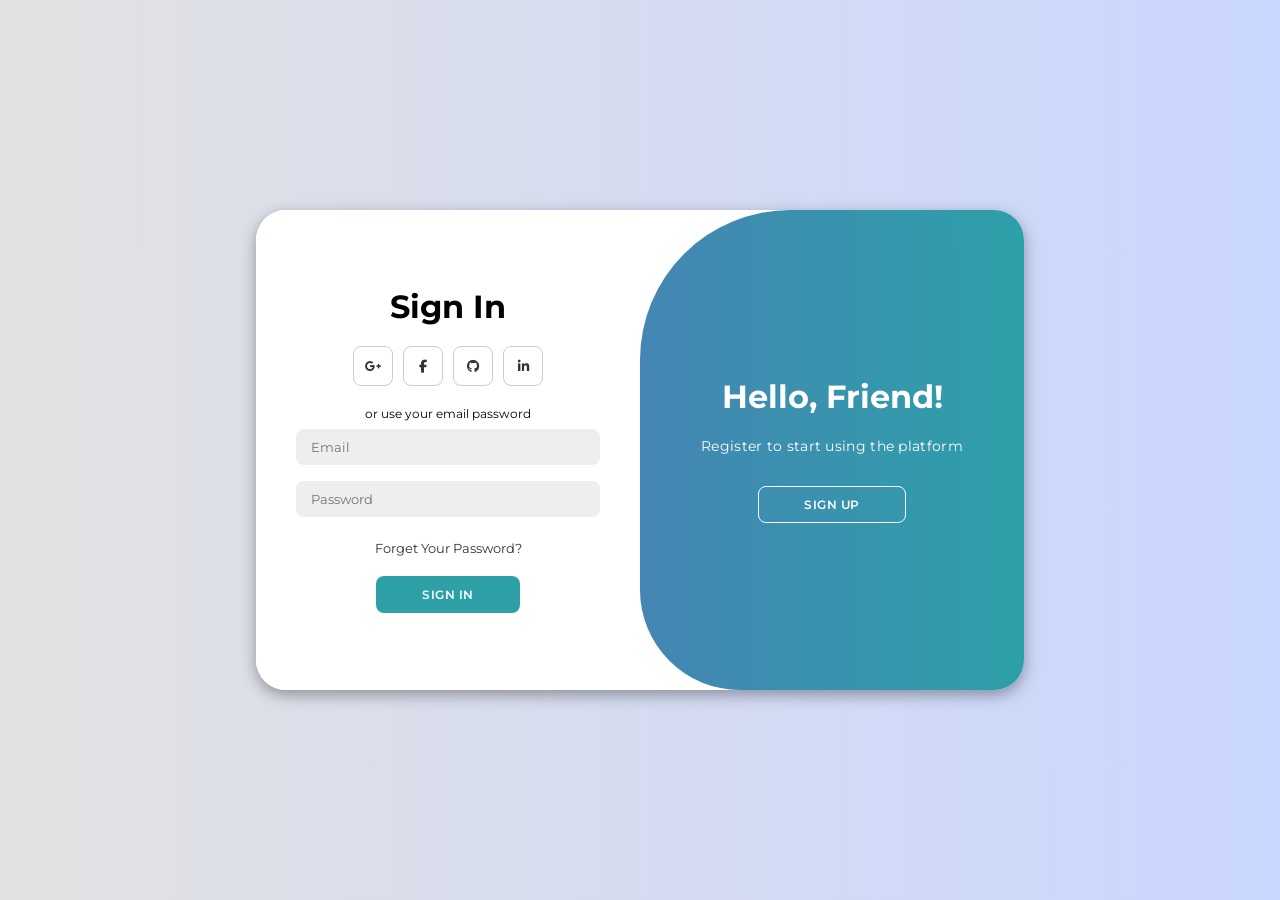
<file: login.html>
<!DOCTYPE html>
<html lang="en">
  <head>
    <meta charset="UTF-8" />
    <meta name="viewport" content="width=device-width, initial-scale=1.0" />
    
    <!-- Font Awesome -->
    <link
      rel="stylesheet"
      href="https://cdnjs.cloudflare.com/ajax/libs/font-awesome/6.4.2/css/all.min.css"
    />
    
    <!-- Your CSS -->
    <link rel="stylesheet" href="login.css" />

    <title>Login Page</title>
  </head>

  <body>
    <div class="container" id="container">

      <!-- SIGN UP -->
      <div class="form-container sign-up">
        <form id="signupForm">
          <h1>Create Account</h1>

          <div class="social-icons">
            <a href="#" class="icon"><i class="fa-brands fa-google-plus-g"></i></a>
            <a href="#" class="icon"><i class="fa-brands fa-facebook-f"></i></a>
            <a href="#" class="icon"><i class="fa-brands fa-github"></i></a>
            <a href="#" class="icon"><i class="fa-brands fa-linkedin-in"></i></a>
          </div>

          <span>or use your email for registration</span>

          <input type="text" id="signupName" placeholder="Name" required />
          <input type="email" id="signupEmail" placeholder="Email" required />
          <input type="password" id="signupPassword" placeholder="Password" required />

          <button type="submit">Sign Up</button>
        </form>
      </div>

      <!-- SIGN IN -->
      <div class="form-container sign-in">
        <form id="loginForm">
          <h1>Sign In</h1>

          <div class="social-icons">
            <a href="#" class="icon"><i class="fa-brands fa-google-plus-g"></i></a>
            <a href="#" class="icon"><i class="fa-brands fa-facebook-f"></i></a>
            <a href="#" class="icon"><i class="fa-brands fa-github"></i></a>
            <a href="#" class="icon"><i class="fa-brands fa-linkedin-in"></i></a>
          </div>

          <span>or use your email password</span>

          <input type="email" id="loginEmail" placeholder="Email" required />
          <input type="password" id="loginPassword" placeholder="Password" required />

          <a href="#">Forget Your Password?</a>

          <button type="submit">Sign In</button>
        </form>
      </div>

      <!-- TOGGLE PANEL -->
      <div class="toggle-container">
        <div class="toggle">

          <div class="toggle-panel toggle-left">
            <h1>Welcome Back!</h1>
            <p>Enter your details to access all features</p>
            <button class="hidden" id="login">Sign In</button>
          </div>

          <div class="toggle-panel toggle-right">
            <h1>Hello, Friend!</h1>
            <p>Register to start using the platform</p>
            <button class="hidden" id="register">Sign Up</button>
          </div>

        </div>
      </div>

    </div>

    <!-- Your JS -->
    <script src="login.js"></script>
  </body>
</html>
</file>
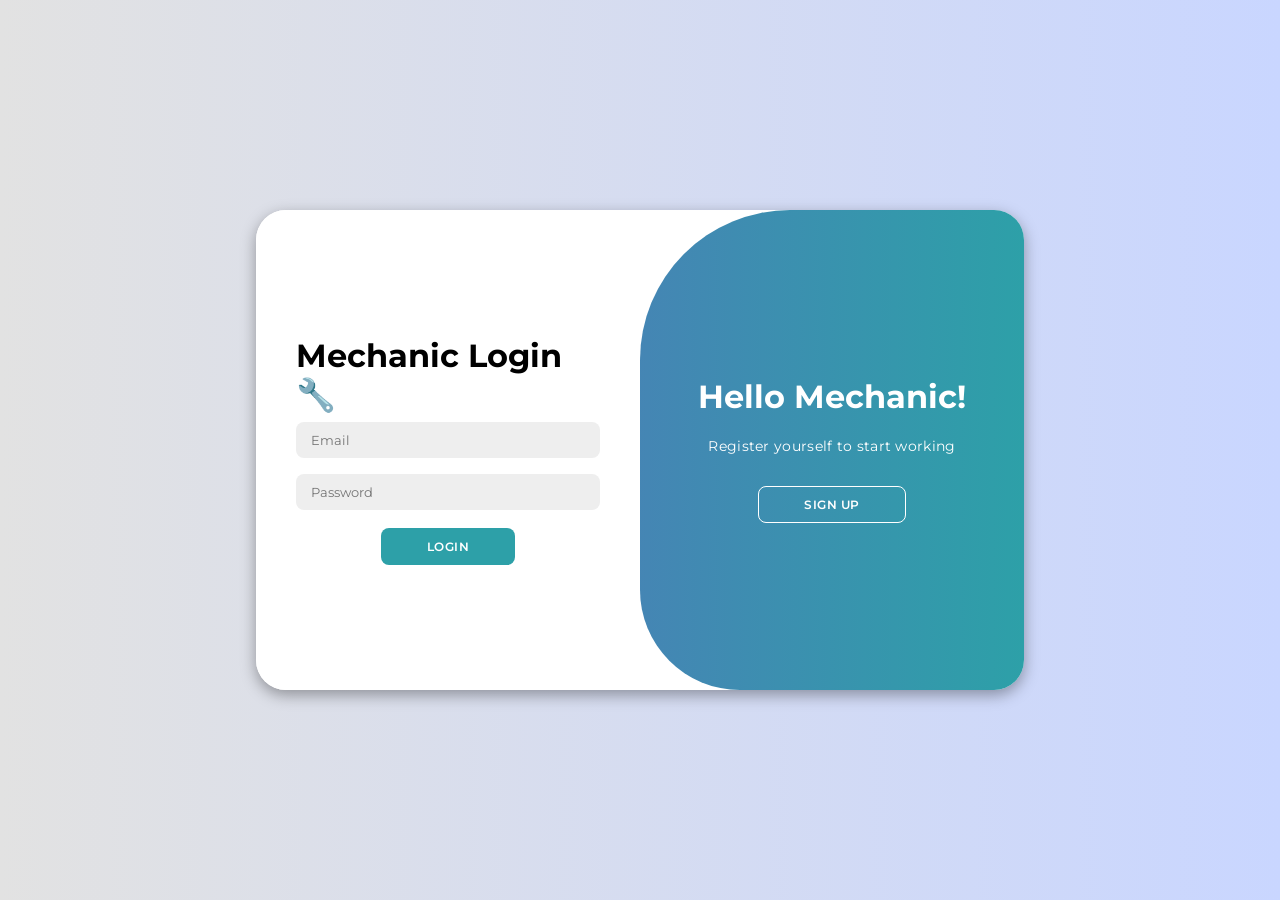
<file: mechanic_login.html>
<!DOCTYPE html>
<html>
<head>
  <title>Mechanic Login</title>
  <link rel="stylesheet" href="login.css">
</head>
<body>

<div class="container" id="container">

  <!-- SIGN UP -->
  <div class="form-container sign-up">
    <form id="signupForm">
      <h1>Mechanic Signup 🔧</h1>

      <input type="text" id="signupName" placeholder="Name" required>
      <input type="email" id="signupEmail" placeholder="Email" required>
      <input type="password" id="signupPassword" placeholder="Password" required>
      <input type="text" id="skills" placeholder="Skills">
      <input type="text" id="location" placeholder="Location">

      <button type="submit">Sign Up</button>
    </form>
  </div>

  <!-- LOGIN -->
  <div class="form-container sign-in">
    <form id="loginForm">
      <h1>Mechanic Login 🔧</h1>

      <input type="email" id="loginEmail" placeholder="Email" required>
      <input type="password" id="loginPassword" placeholder="Password" required>

      <button type="submit">Login</button>
    </form>
  </div>

  <!-- TOGGLE PANEL -->
  <div class="toggle-container">
    <div class="toggle">

      <div class="toggle-panel toggle-left">
        <h1>Welcome Back!</h1>
        <p>Already a mechanic? Login here</p>
        <button class="hidden" id="login">Login</button>
      </div>

      <div class="toggle-panel toggle-right">
        <h1>Hello Mechanic!</h1>
        <p>Register yourself to start working</p>
        <button class="hidden" id="register">Sign Up</button>
      </div>

    </div>
  </div>

</div>

<script src="mechanic_login.js"></script>
</body>
</html>
</file>
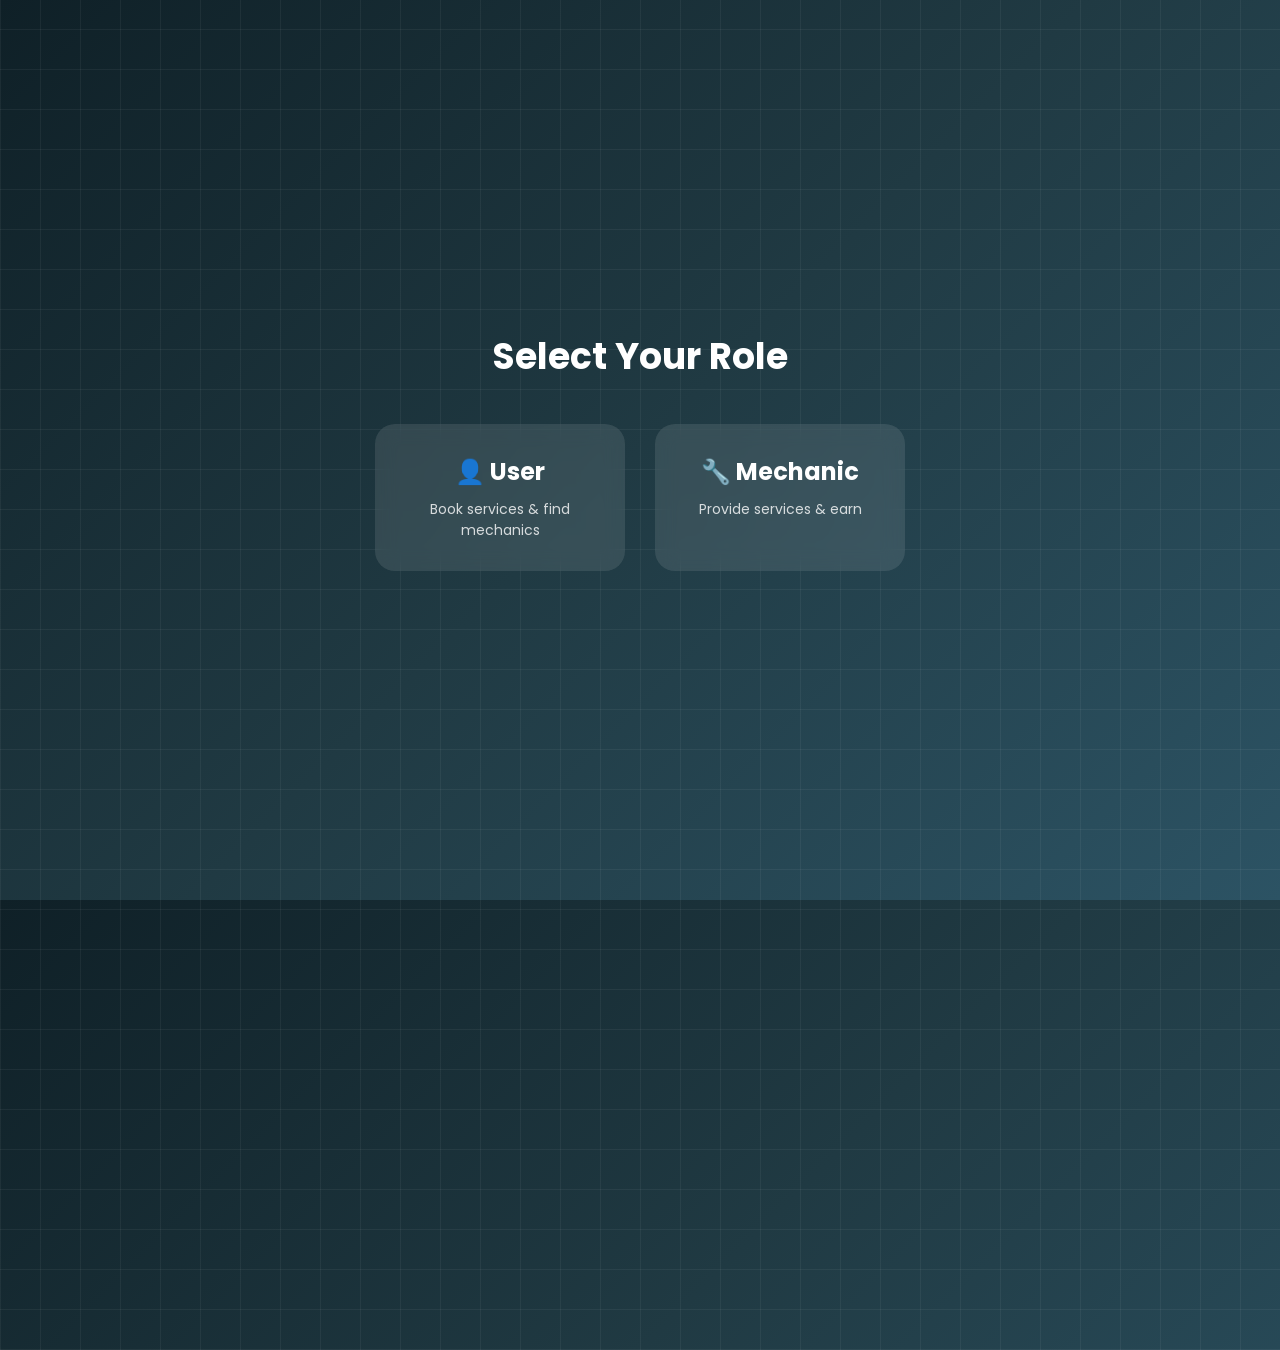
<file: role.html>
<!DOCTYPE html>
<html lang="en">
<head>
  <meta charset="UTF-8">
  <title>Select Role</title>
  <link rel="stylesheet" href="role.css">
</head>
<body>

  <div class="container">
    <h1>Select Your Role</h1>

    <div class="card-container">
      <div class="card" onclick="selectRole('user')">
        <h2>👤 User</h2>
        <p>Book services & find mechanics</p>
      </div>

      <div class="card" onclick="selectRole('mechanic')">
        <h2>🔧 Mechanic</h2>
        <p>Provide services & earn</p>
      </div>
    </div>
  </div>

  <script>
    function selectRole(role){
  localStorage.setItem("selectedRole", role);

  if(role === "mechanic"){
    window.location.href = "mechanic_login.html";
  } else {
    window.location.href = "login.html";
  }
}
  </script>
</body>
</html>
</file>
<file: login.css>
@import url('https://fonts.googleapis.com/css2?family=Montserrat:wght@300;400;500;600;700&display=swap');

*{
    margin: 0;
    padding: 0;
    box-sizing: border-box;
    font-family: 'Montserrat', sans-serif;
}

body{
    background-color: #c9d6ff;
    background: linear-gradient(to right, #e2e2e2, #c9d6ff);
    display: flex;
    align-items: center;
    justify-content: center;
    flex-direction: column;
    height: 100vh;
}

.container{
    background-color: #fff;
    border-radius: 30px;
    box-shadow: 0 5px 15px rgba(0, 0, 0, 0.35);
    position: relative;
    overflow: hidden;
    width: 768px;
    max-width: 100%;
    min-height: 480px;
}

.container p{
    font-size: 14px;
    line-height: 20px;
    letter-spacing: 0.3px;
    margin: 20px 0;
}

.container span{
    font-size: 12px;
}

.container a{
    color: #333;
    font-size: 13px;
    text-decoration: none;
    margin: 15px 0 10px;
}

.container button{
    background-color: #2da0a8;
    color: #fff;
    font-size: 12px;
    padding: 10px 45px;
    border: 1px solid transparent;
    border-radius: 8px;
    font-weight: 600;
    letter-spacing: 0.5px;
    text-transform: uppercase;
    margin-top: 10px;
    cursor: pointer;
}

.container button.hidden{
    background-color: transparent;
    border-color: #fff;
}

.container form{
    background-color: #fff;
    display: flex;
    align-items: center;
    justify-content: center;
    flex-direction: column;
    padding: 0 40px;
    height: 100%;
}

.container input{
    background-color: #eee;
    border: none;
    margin: 8px 0;
    padding: 10px 15px;
    font-size: 13px;
    border-radius: 8px;
    width: 100%;
    outline: none;
}

.form-container{
    position: absolute;
    top: 0;
    height: 100%;
    transition: all 0.6s ease-in-out;
}

.sign-in{
    left: 0;
    width: 50%;
    z-index: 2;
}

.container.active .sign-in{
    transform: translateX(100%);
}

.sign-up{
    left: 0;
    width: 50%;
    opacity: 0;
    z-index: 1;
}

.container.active .sign-up{
    transform: translateX(100%);
    opacity: 1;
    z-index: 5;
    animation: move 0.6s;
}

@keyframes move{
    0%, 49.99%{
        opacity: 0;
        z-index: 1;
    }
    50%, 100%{
        opacity: 1;
        z-index: 5;
    }
}

.social-icons{
    margin: 20px 0;
}

.social-icons a{
    border: 1px solid #ccc;
    border-radius: 20%;
    display: inline-flex;
    justify-content: center;
    align-items: center;
    margin: 0 3px;
    width: 40px;
    height: 40px;
}

.toggle-container{
    position: absolute;
    top: 0;
    left: 50%;
    width: 50%;
    height: 100%;
    overflow: hidden;
    transition: all 0.6s ease-in-out;
    border-radius: 150px 0 0 100px;
    z-index: 1000;
}

.container.active .toggle-container{
    transform: translateX(-100%);
    border-radius: 0 150px 100px 0;
}

.toggle{
    background-color: #2da0a8;
    height: 100%;
    background: linear-gradient(to right, #5c6bc0, #2da0a8);
    color: #fff;
    position: relative;
    left: -100%;
    height: 100%;
    width: 200%;
    transform: translateX(0);
    transition: all 0.6s ease-in-out;
}

.container.active .toggle{
    transform: translateX(50%);
}

.toggle-panel{
    position: absolute;
    width: 50%;
    height: 100%;
    display: flex;
    align-items: center;
    justify-content: center;
    flex-direction: column;
    padding: 0 30px;
    text-align: center;
    top: 0;
    transform: translateX(0);
    transition: all 0.6s ease-in-out;
}

.toggle-left{
    transform: translateX(-200%);
}

.container.active .toggle-left{
    transform: translateX(0);
}

.toggle-right{
    right: 0;
    transform: translateX(0);
}

.container.active .toggle-right{
    transform: translateX(200%);
}
</file>
<file: role.css>
@import url('https://fonts.googleapis.com/css2?family=Poppins:wght@300;400;600&display=swap');

* {
  margin: 0;
  padding: 0;
  box-sizing: border-box;
  font-family: 'Poppins', sans-serif;
}

body {
  height: 100vh;
  display: flex;
  justify-content: center;
  align-items: center;

  /* BACKGROUND */
  background: linear-gradient(135deg, #0f2027, #203a43, #2c5364);
  overflow: hidden;
}

/* 🔥 animated grid effect */
body::before {
  content: "";
  position: absolute;
  width: 200%;
  height: 200%;
  background: repeating-linear-gradient(
    0deg,
    rgba(255,255,255,0.05) 0px,
    rgba(255,255,255,0.05) 1px,
    transparent 1px,
    transparent 40px
  ),
  repeating-linear-gradient(
    90deg,
    rgba(255,255,255,0.05) 0px,
    rgba(255,255,255,0.05) 1px,
    transparent 1px,
    transparent 40px
  );
  animation: moveGrid 20s linear infinite;
}

@keyframes moveGrid {
  0% { transform: translate(0,0); }
  100% { transform: translate(-50px, -50px); }
}

/* container */
.container {
  position: relative;
  z-index: 2;
  text-align: center;
  color: white;
}

h1 {
  margin-bottom: 40px;
  font-size: 36px;
}

/* cards */
.card-container {
  display: flex;
  gap: 30px;
}

.card {
  width: 250px;
  padding: 30px;
  border-radius: 20px;

  /* glass effect */
  background: rgba(255, 255, 255, 0.1);
  backdrop-filter: blur(10px);

  cursor: pointer;
  transition: 0.3s;
}

.card:hover {
  transform: translateY(-10px) scale(1.05);
  background: rgba(255, 255, 255, 0.2);
}

.card h2 {
  margin-bottom: 10px;
}

.card p {
  font-size: 14px;
  opacity: 0.8;
}
</file>
